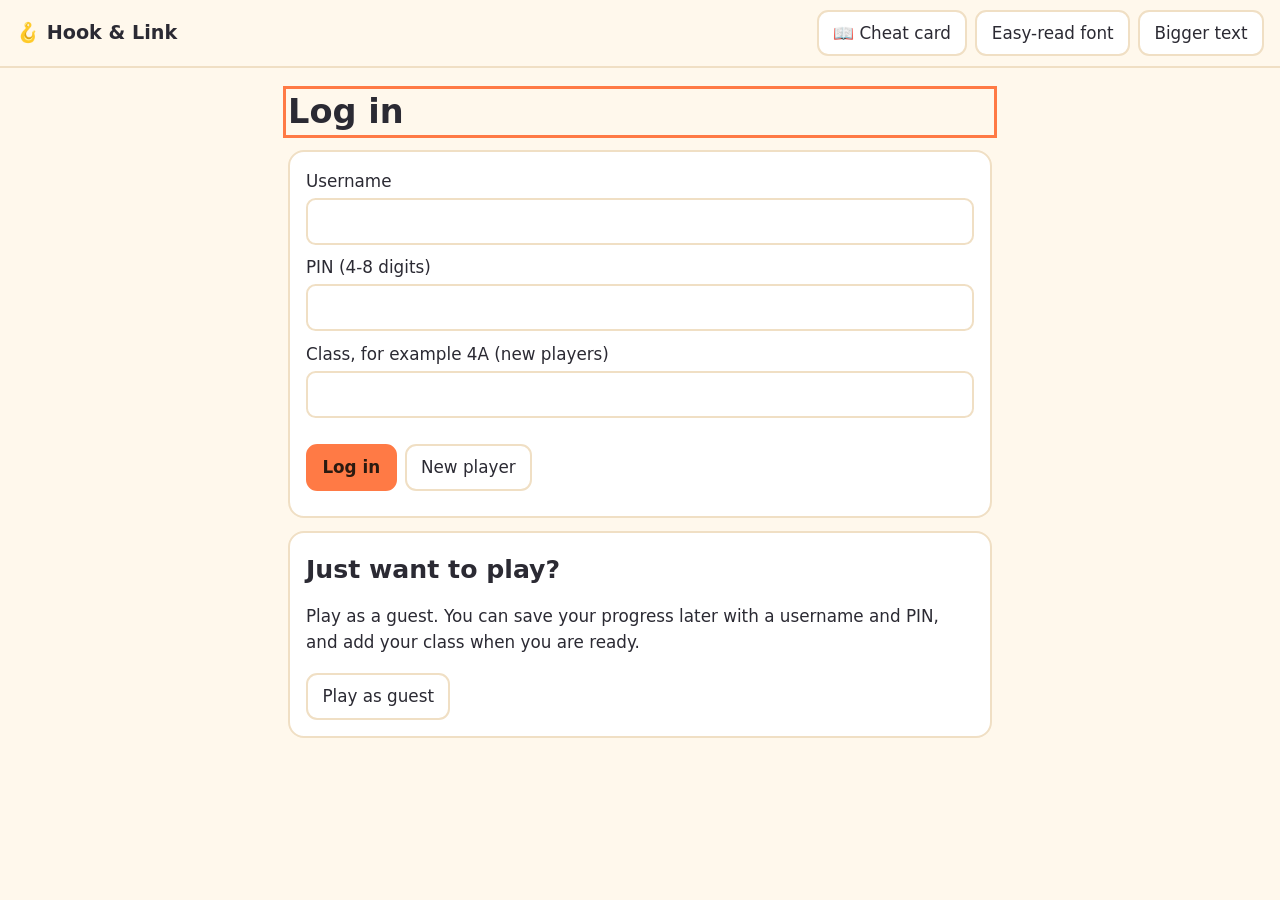
<file: public/index.html>
<!DOCTYPE html><html lang="en"><head><meta charset="utf-8"><title>Hook &amp; Link</title><meta name="viewport" content="width=device-width, initial-scale=1, viewport-fit=cover">
<style>
:root{box-sizing:border-box;padding-top:env(safe-area-inset-top,0px);padding-bottom:env(safe-area-inset-bottom,0px);--bg:#fff8ec;--card:#fff;--ink:#2b2a33;--mut:#6b6a75;--pri:#ff7a45;--g:#e3f7e7;--gb:#2e9e4f;--o:#fff3d1;--ob:#d99a00;--b:#fde2e2;--bb:#d64545;--ln:#f0dfc4}
@media (prefers-color-scheme:dark){:root{--bg:#1e1c24;--card:#2a2833;--ink:#f3f1f7;--mut:#b4b1c0;--g:#1d3a27;--o:#463a14;--b:#4a2323;--ln:#403d4d}}
*,*:before,*:after{box-sizing:inherit}body{margin:0;background:var(--bg);color:var(--ink);font:1.05rem/1.6 system-ui,sans-serif;overflow-x:hidden}
body.easy{font-family:"Atkinson Hyperlegible","Trebuchet MS",Verdana,sans-serif;letter-spacing:.03em;word-spacing:.12em;line-height:1.85}body.big{font-size:1.3rem}
header{display:flex;gap:.5rem;flex-wrap:wrap;align-items:center;padding:.6rem 1rem;border-bottom:2px solid var(--ln)}header b{flex:1;font-size:1.2rem}
main{max-width:46rem;margin:0 auto;padding:1rem}h1,h2{margin:.2em 0 .5em;line-height:1.25}h1:focus,h2:focus{outline:3px solid var(--pri)}
button,input{font:inherit;color:inherit}button{cursor:pointer;border:2px solid var(--ln);background:var(--card);border-radius:.7rem;padding:.5rem .9rem}
button.pri{background:var(--pri);border-color:var(--pri);color:#2b1a10;font-weight:700}button:disabled{opacity:.5;cursor:default}
:focus-visible{outline:3px solid var(--pri);outline-offset:2px}input{padding:.5rem;border:2px solid var(--ln);border-radius:.6rem;background:var(--card);width:100%;margin:.2rem 0 .6rem}
.card{background:var(--card);border:2px solid var(--ln);border-radius:1rem;padding:1rem;margin:.8rem 0}.doors{display:grid;gap:.8rem;grid-template-columns:repeat(auto-fit,minmax(15rem,1fr))}
.door{text-align:left;padding:1rem}.door b{font-size:1.25rem;display:block}.row{display:flex;gap:.5rem;flex-wrap:wrap;margin:.6rem 0}.err{color:var(--bb);font-weight:700}
.story p{margin:.6em 0}.tk{display:inline;border:0;border-bottom:3px dotted var(--pri);background:none;border-radius:.2rem;padding:0 .1rem;font-weight:inherit;line-height:inherit;text-align:left}
.tk[aria-pressed=true]{background:var(--o);border-bottom:3px solid var(--ob)}.tk.hk{background:var(--g);border-bottom:3px solid var(--gb)}.tk.md{background:var(--o);border-bottom:3px solid var(--ob)}.tk.nn{background:var(--b);border-bottom:3px solid var(--bb)}.tk.me{background:#e9e2ff;border-bottom:3px solid #6b4fd8}
.mem{background:var(--o);border:2px solid var(--ob);border-radius:1rem;padding:.7rem 1rem}.fb{border-left:6px solid var(--ln);padding:.3rem .8rem;margin:.6rem 0}.fb.good{border-color:var(--gb);background:var(--g)}.fb.mid{border-color:var(--ob);background:var(--o)}.fb.bad{border-color:var(--bb);background:var(--b)}
.kinds button[aria-pressed=true]{background:var(--o);border-color:var(--ob)}small,.mut{color:var(--mut)}dialog{max-width:34rem;border:3px solid var(--pri);border-radius:1rem;background:var(--card);color:var(--ink)}
.parts{list-style:none;padding:0;margin:.6rem 0;display:grid;gap:.6rem}.parts li{display:flex;gap:.7rem;align-items:flex-start}.num{flex:none;width:2rem;height:2rem;border-radius:50%;background:var(--pri);color:#2b1a10;font-weight:700;display:grid;place-items:center}.shape{width:100%;height:auto;display:block;margin:.4rem 0}select{font:inherit;color:inherit;background:var(--card);border:2px solid var(--ln);border-radius:.6rem;padding:.5rem;width:100%;margin:.3rem 0 .6rem}button.clue[aria-pressed=true]{background:var(--o);border-color:var(--ob)}.cols{display:grid;grid-template-columns:1fr 1fr;gap:1rem;align-items:start}.cols section{min-width:0}@media(max-width:640px){.cols{grid-template-columns:1fr}}
.stg{font-weight:700;margin:.9rem 0 .1rem}.map{display:flex;flex-wrap:wrap;gap:.3rem;align-items:center;margin:.4rem 0}.map span{border:2px solid var(--ln);border-radius:1rem;padding:.15rem .6rem}.map span.on{background:var(--o);border-color:var(--ob);font-weight:700}.seq{margin:.4rem 0;padding-left:1.3rem}.seq li{margin:.3rem 0}button[aria-pressed=true].tog{background:var(--o);border-color:var(--ob);font-weight:700}
</style></head><body>
<header><b>🪝 Hook &amp; Link</b><button id="cb">📖 Cheat card</button><button id="ez" aria-pressed="false">Easy-read font</button><button id="bg" aria-pressed="false">Bigger text</button><button id="lo" hidden>Log out</button></header>
<main id="m"></main>
<dialog id="ch" aria-labelledby="cht"><h2 id="cht">Cheat card</h2>
<p><b>Hook (trigger):</b> what pulls a character from now into a memory. A smell, sound, taste, touch, or a personal object is a strong hook. Example: the smell of roasted chestnuts pulls Mei back to rainy days with Grandpa.</p>
<p><b>Link:</b> a detail that ties the memory back to the story outside it. Four kinds:</p>
<ul><li><b>Same object</b> (a thing): the torn bag in both scenes.</li><li><b>Same action</b>: hiding a mistake, then hiding it again.</li><li><b>Same feeling</b>: scared then, scared now.</li><li><b>Same words</b>: a line from the memory that the character says later.</li></ul>
<p><b>Rankings:</b> 🌟 Ideal = a personal object or sense, noticed just when the character must choose, with a link that carries the lesson. 👍 Good = a real hook, but weaker timing or a less central memory. 🙂 Workable = it can work, but the hook is broad (a place) or the link is only a feeling.</p>
<button class="pri" id="cc">Close</button></dialog>
<script>
const $=id=>document.getElementById(id),M=$('m');let T,U,P={},GK=null;
try{T=localStorage.getItem('hl_tok');U=localStorage.getItem('hl_usr');P=JSON.parse(localStorage.getItem('hl_p')||'{}');GK=JSON.parse(localStorage.getItem('hl_guest')||'null')}catch(e){}
const esc=s=>String(s).replace(/[&<>"]/g,c=>({'&':'&amp;','<':'&lt;','>':'&gt;','"':'&quot;'}[c]));
async function resumeG(){if(!GK)return false;try{const r=await fetch('/api/guest/resume',{method:'POST',headers:{'content-type':'application/json'},body:JSON.stringify({guest:GK.u,key:GK.k})});const d=await r.json();if(!r.ok)return false;T=d.token;try{localStorage.setItem('hl_tok',T)}catch(e){}return true}catch(e){return false}}
async function api(p,b,again){const r=await fetch(p,{method:b?'POST':'GET',headers:{'content-type':'application/json',...(T?{authorization:'Bearer '+T}:{})},body:b?JSON.stringify(b):undefined});const d=await r.json().catch(()=>({}));if(r.status===401&&T){if(GK&&!again&&await resumeG())return api(p,b,1);out(true);throw new Error('Please log in again')}if(!r.ok)throw new Error(d.error||'Something went wrong');return d}
function pf(){document.body.classList.toggle('easy',!!P.e);document.body.classList.toggle('big',!!P.b);$('ez').setAttribute('aria-pressed',!!P.e);$('bg').setAttribute('aria-pressed',!!P.b);try{localStorage.setItem('hl_p',JSON.stringify(P))}catch(e){}}
$('ez').onclick=()=>{P.e=!P.e;pf()};$('bg').onclick=()=>{P.b=!P.b;pf()};$('cb').onclick=()=>$('ch').showModal();$('cc').onclick=()=>$('ch').close();$('lo').onclick=()=>out();pf();
function out(force){if(GK&&!force&&!confirm('You are playing as a guest. If you log out, you cannot come back to this progress. Save it with a username and PIN first. Log out anyway?'))return;T=null;GK=null;try{localStorage.removeItem('hl_tok');localStorage.removeItem('hl_guest')}catch(e){}login()}
function show(h){M.innerHTML=h;const e=M.querySelector('h1,h2');if(e){e.tabIndex=-1;e.focus()}$('lo').hidden=!T}
function login(){show(`<h1>Log in</h1><div class="card"><label for="u">Username</label><input id="u" autocomplete="username"><label for="p">PIN (4-8 digits)</label><input id="p" type="password" inputmode="numeric" autocomplete="current-password"><label for="c">Class, for example 4A (new players)</label><input id="c"><p class="err" id="e" role="alert"></p><div class="row"><button class="pri" id="li">Log in</button><button id="rg">New player</button></div></div><div class="card"><h2>Just want to play?</h2><p>Play as a guest. You can save your progress later with a username and PIN, and add your class when you are ready.</p><button id="gs">Play as guest</button></div>`);
 const go=async k=>{try{const d=await api(k,{username:$('u').value,pin:$('p').value,class:$('c').value});T=d.token;U=d.username;GK=null;try{localStorage.setItem('hl_tok',T);localStorage.setItem('hl_usr',U);localStorage.removeItem('hl_guest')}catch(e){}home()}catch(e){$('e').textContent=e.message}};$('li').onclick=()=>go('/api/login');$('rg').onclick=()=>go('/api/register');
 $('gs').onclick=async()=>{try{const d=await api('/api/guest',{});T=d.token;U=d.guest;GK={u:d.guest,k:d.key};try{localStorage.setItem('hl_tok',T);localStorage.setItem('hl_usr',U);localStorage.setItem('hl_guest',JSON.stringify(GK))}catch(e){}home()}catch(e){$('e').textContent=e.message}}}
const BK=()=>'hl_seen_'+U;async function cel(){try{const b=(await api('/api/hl/badges')).badges,seen=JSON.parse(localStorage.getItem(BK())||'null'),e=b.filter(x=>x.earned).map(x=>x.id);localStorage.setItem(BK(),JSON.stringify(e));return{b,nw:seen?b.filter(x=>x.earned&&!seen.includes(x.id)):[]}}catch(e){return{b:[],nw:[]}}}
const ban=l=>l.map(x=>`<div class="fb good" role="status"><b>🎉 New badge: ${x.icon} ${esc(x.name)}</b><br><small>${esc(x.desc)}</small></div>`).join('');
async function cel2(){const r=await cel();if(r.nw.length){const h=M.querySelector('h1');if(h)h.insertAdjacentHTML('afterend',ban(r.nw))}}
const ST=n=>'⭐'.repeat(n)+'☆'.repeat(3-n);
async function home0(mode){
 const d=await api('/api/hl/stories'),sv=(m,n)=>(d.stars.find(x=>x.mode===m&&x.story===n)||{stars:0}).stars,ST3=m=>d.stories.reduce((a,x)=>a+sv(m,x.id),0),max=d.stories.length*3;
 if(!mode){const got=ST3('hook')+ST3('link'),tot=max*2,pct=Math.round(100*got/tot);
  const pairs=d.stories.flatMap(x=>['hook','link'].map(m=>({m,x,v:sv(m,x.id)}))),nx=pairs.find(p=>p.v===0)||pairs.find(p=>p.v<3);
  const num=nx?d.stories.indexOf(nx.x)+1:0,cb=await cel(),shelf=cb.b.length?`<div class="card"><h2>🏅 Badges: ${cb.b.filter(x=>x.earned).length} of ${cb.b.length}</h2><ul style="list-style:none;padding:0;margin:0;display:grid;gap:.5rem;grid-template-columns:repeat(auto-fit,minmax(14rem,1fr))">${cb.b.map(x=>`<li class="fb ${x.earned?'good':''}" style="margin:0"><b>${x.earned?x.icon:'🔒'} ${esc(x.name)}</b><br><small>${x.earned?'Earned':'Locked'}: ${esc(x.desc)}${!x.earned&&x.prog?' ('+x.prog+')':''}</small></li>`).join('')}</ul></div>`:'';
  show(`<h1>Hello, ${esc(U||'')}!</h1>${ban(cb.nw)}<div class="card"><b>⭐ ${got} of ${tot} stars</b><div role="progressbar" aria-label="Stars collected" aria-valuemin="0" aria-valuemax="${tot}" aria-valuenow="${got}" style="background:var(--ln);border-radius:1rem;height:1rem;margin:.5rem 0;overflow:hidden"><div style="width:${pct}%;height:100%;background:var(--pri)"></div></div><span class="mut">Spot the Hook ${ST3('hook')}/${max} · Make the Link ${ST3('link')}/${max}</span>${nx?`<div class="row"><button class="pri" id="nx">▶ Play next: ${nx.m==='hook'?'Spot the Hook':'Make the Link'}, Story ${num} (${esc(nx.x.title)})</button></div>`:'<p><b>🏆 You have 3 stars on every story. Amazing!</b></p>'}</div><div class="doors"><button class="card door" id="dh"><b>🔍 Spot the Hook</b>Read a story and the memory clues. Pick the ONE hook that opens the best flashback.</button><button class="card door" id="dl"><b>🔗 Make the Link</b>See a memory. Tap the detail that ties it back to the story, then name the link.</button><button class="card door" id="df"><b>🔀 Into the Flashback and Back</b>Practise the words and tenses that take a reader into a flashback and back out again.</button><button class="card door" id="dp"><b>🗺️ Plan a Story</b>Learn the story mountain or the 8-point arc. Then practise putting events in the right place.</button><button class="card door" id="dm"><b>🎲 Mixed Round</b>Six quick cards from different stories: pick the ideal hook, then name the link. <span aria-label="${sv('mix','round')} of 3 stars">${ST(sv('mix','round'))}</span></button></div>${shelf}`);
  $('dh').onclick=()=>home('hook');$('dl').onclick=()=>home('link');$('dm').onclick=mix;$('dp').onclick=()=>plan();$('df').onclick=()=>flowGame();if(nx)$('nx').onclick=()=>nx.m==='hook'?hook(nx.x.id):link(nx.x.id);return}
 show(`<h1>${mode==='hook'?'Spot the Hook':'Make the Link'}</h1><p class="mut">Pick a story. Nothing is locked. Stars keep your best try.</p><div class="cols">${[TY[1],TY[0]].map(([t,nm,ex])=>{const xs=d.stories.filter(x=>(x.type||'embedded')===t);return xs.length?`<section><h2>${nm}</h2><p class="mut">${ex}</p>${xs.map((x,i)=>`<button class="card door" data-id="${x.id}" style="width:100%"><b>Story ${i+1} of ${xs.length}: ${esc(x.title)}</b><span aria-label="${sv(mode,x.id)} of 3 stars">${ST(sv(mode,x.id))}</span></button>`).join('')}</section>`:''}).join('')}</div><button id="bk">← Back</button>`);
 M.querySelectorAll('[data-id]').forEach(b=>b.onclick=()=>mode==='hook'?hook(b.dataset.id):link(b.dataset.id));$('bk').onclick=()=>home()}
function render(t,o={}){return t.split('\n\n').map(p=>'<p>'+esc(p).replace(/\[(t\d+)\|([^\]]+)\]/g,(_,id,x)=>{const c=o.c&&o.c[id]||'';const pr=o.on&&o.on.includes(id);const n=o.n&&o.n[id]||'';return `<button class="tk ${c}" data-t="${id}" aria-pressed="${!!pr}"${o.off?' disabled':''}>${n?`<sup>${n}</sup>`:''}${x}</button>`})+'</p>').join('')}
const READ=t=>`<button id="ra">🔊 Read aloud</button>`;function ra(t){$('ra').onclick=()=>{speechSynthesis.cancel();speechSynthesis.speak(new SpeechSynthesisUtterance(t.replace(/\[t\d+\|([^\]]+)\]/g,'$1')))}}
const KL={object:'🧰 The same OBJECT (a thing)',action:'🏃 The same ACTION (something done)',feeling:'💭 The same FEELING',words:'💬 The same WORDS (said or thought)'};
const KD={object:'Same object',action:'Same action',feeling:'Same feeling',words:'Same words'};
async function mix(){
 let R;try{R=await api('/api/hl/mix')}catch(e){show(`<h1>Mixed Round</h1><p class="err" role="alert">${esc(e.message)}</p><button id="bk">← Back</button>`);$('bk').onclick=()=>home();return}
 let i=0;const N=R.cards.length,hd=c=>`<h1>Mixed Round: card ${i+1} of ${N}</h1><p class="mut">From the story “${esc(c.title)}”</p>`;
 const card=()=>{const c=R.cards[i];
  if(c.type==='rank')show(`${hd(c)}<p><b>Which hook is the IDEAL one?</b> Each hook opens a memory. Pick the one that makes the best flashback.</p><div style="display:grid;gap:.6rem">${c.opts.map(o=>`<button class="card door" data-o="${o.o}" style="margin:0"><b>Hook: ${esc(o.hook)}</b><br><span class="mut">Memory: ${esc(o.memory)}</span></button>`).join('')}</div>`);
  else show(`${hd(c)}<div class="mem"><b>Memory:</b> ${esc(c.memory)}</div><p>The hook was <b>“${esc(c.hook)}”</b>. Later in the story: <b>“${esc(c.link)}”</b></p><p><b>What is the same in the memory and in this later part?</b></p><div class="row">${Object.entries(KL).map(([k,v])=>`<button data-k="${k}">${v}</button>`).join('')}</div>`);
  M.querySelectorAll('[data-o],[data-k]').forEach(b=>b.onclick=()=>chk(b.dataset.o||b.dataset.k,c))};
 const chk=async(ch,c)=>{M.querySelectorAll('button').forEach(b=>b.disabled=true);
  try{const r=await api('/api/hl/mix-check',{round:R.round,story:c.story,type:c.type,choice:ch,area:c.area});
   const ex=r.ranks?`<ul>${r.ranks.map(x=>`<li>${RK[x.rank][0]} <b>${RK[x.rank][1]}:</b> “${esc(x.hook)}”${x.o===ch?' (your pick)':''}. ${esc(x.why)}</li>`).join('')}</ul>`:`<p>This is a <b>${KD[r.kind]}</b> link.</p>`,last=i===N-1;
   show(`${hd(c)}<div class="fb ${r.ok?'good':'bad'}" role="status"><b>${r.ok?'✅ Correct!':'❌ Not quite.'}</b> ${esc(r.why)}</div>${ex}<div class="row"><button class="pri" id="nx">${last?'Finish':'Next card'}</button></div>`);
   $('nx').onclick=async()=>{if(!last){i++;card();return}try{const f=await api('/api/hl/mix-finish',{round:R.round});show(`<h1>${ST(f.stars)} Mixed Round finished</h1><p>You got <b>${f.got} of ${f.n}</b> right.</p><ul><li>Ideal-hook cards: ${f.rank.ok} of ${f.rank.n}</li><li>Link-kind cards: ${f.kind.ok} of ${f.kind.n}</li></ul><div class="row"><button class="pri" id="ag">Play another round</button><button id="bk">← Home</button></div>`);$('ag').onclick=mix;$('bk').onclick=()=>home();try{await cel2()}catch(e){}}catch(e){show(`<h1>Mixed Round</h1><p class="err" role="alert">${esc(e.message)}</p><button id="bk">← Home</button>`);$('bk').onclick=()=>home()}}
  }catch(e){card();const h=M.querySelector('h1');if(h)h.insertAdjacentHTML('afterend',`<p class="err" role="alert">${esc(e.message)}</p>`)}};
 card()}
const RK={1:['🌟','Ideal'],2:['👍','Good'],3:['🙂','Workable']};
async function hook(id){
 const st=await api('/api/hl/story/'+id);if(st.type==='classic')return hookC(st);let pick=null;
 const draw=(cl)=>{show(`<h1>${esc(st.title)}</h1><p><b>Pick ONE hook.</b> A hook is a detail that pulls the character back into a memory. Each clue says which memory a hook opens. Choose the hook whose memory helps the story most. Tap it in the story or on a clue card.</p><div class="card story" id="sy">${render(st.text,{on:pick?[pick]:[]})}</div><h2>🕰️ Memory clues</h2><div style="display:grid;gap:.6rem">${st.clues.map(c=>`<button class="card door clue" data-t="${c.t}" aria-pressed="${pick===c.t}" style="margin:0"><b>Hook: ${esc(c.hook)}</b><br><span class="mut">Opens this memory: ${esc(c.clue)}</span></button>`).join('')}</div><div class="row"><button class="pri" id="ck" ${pick?'':'disabled'}>Check my pick</button>${READ()}<button id="bk">← Stories</button></div><p class="err" id="er" role="alert"></p>`);
  const sel=(t,c)=>{pick=pick===t?null:t;draw();const nb=M.querySelector((c?'.clue':'.tk')+`[data-t="${t}"]`);if(nb)nb.focus()};
  M.querySelectorAll('.tk').forEach(b=>b.onclick=()=>sel(b.dataset.t,0));M.querySelectorAll('.clue').forEach(b=>b.onclick=()=>sel(b.dataset.t,1));
  $('bk').onclick=()=>home('hook');ra(st.text);$('ck').onclick=async()=>{try{done(await api('/api/hl/check-hook',{story:id,taps:[pick]}))}catch(e){$('er').textContent=e.message}}};
 const done=r=>{const x=r.res,c={},n={};c[x.t]=x.r==='hook'?'hk':'nn';r.areas.forEach(a=>{if(!c[a.t])c[a.t]='md';n[a.t]=RK[a.rank][0]});
  const head=x.r==='hook'?`<div class="fb ${x.rank===1?'good':'mid'}"><b>${RK[x.rank][0]} ${RK[x.rank][1]} hook.</b> ${esc(x.why)} ${esc(x.wr)}</div>`:`<div class="fb bad"><b>❌ Not a hook.</b> ${esc(x.why)}</div>`;
  const seq=r.areas.map(a=>`<div class="card" style="margin:.6rem 0"><b>${RK[a.rank][0]} ${RK[a.rank][1]} hook${a.t===x.t?' (your pick)':''}</b><ol class="seq"><li>🪝 <b>Hook:</b> “${esc(a.hook)}”</li><li>🕰️ <b>Flashback:</b> ${esc(a.memory)}</li>${a.back?`<li>↩️ <b>Back to now:</b> ${esc(a.back)}</li>`:''}</ol><p>${esc(a.why)} ${esc(a.wr)}</p></div>`).join('');
  show(`<h1>${ST(r.stars)} ${esc(st.title)}</h1><div class="card story">${render(st.text,{c,n,off:1})}</div>${head}<h2 tabindex="-1">Three ways this story could go</h2><p class="mut">Each one: hook, flashback, then back to now. See how the flashback changes the character.</p>${seq}${fitCard(r.fit)}<div class="row"><button class="pri" id="ag">Try again</button><button id="bk">← Stories</button></div>`);$('ag').onclick=()=>{pick=null;draw()};$('bk').onclick=()=>home('hook');cel2()};
 draw()}
async function link(id){
 const st=await api('/api/hl/story/'+id+'/link');if(st.type==='classic')return linkC(st);const lab=t=>{const m=st.text.match(new RegExp('\\['+t+'\\|([^\\]]+)\\]'));return m?m[1]:''};let i=0,tap=null,kind=null;const K={object:'Same object',action:'Same action',feeling:'Same feeling',words:'Same words'};
 const draw=()=>{const a=st.areas[i];show(`<h1>${esc(st.title)}: link ${i+1} of 3</h1><div class="mem"><b>Memory waiting:</b> ${esc(a.memory)}</div><p>The hook (🪝) opened this memory. <b>Step 1.</b> Tap the part of the story that is the <b>same as something in the memory</b>.</p><div class="card story">${render(st.text,{on:tap?[tap]:[],c:{[a.hook]:'me'},n:{[a.hook]:'🪝'}})}</div><p><b>Step 2.</b> ${tap?`You tapped: <b>“${esc(lab(tap))}”</b>. `:'First tap a part of the story. '}What is the <b>same</b> in the memory and in that part?</p><div class="kinds row" role="group" aria-label="What is the same?">${Object.entries(KL).map(([k,v])=>`<button data-k="${k}" aria-pressed="${kind===k}" ${tap?'':'disabled'}>${v}</button>`).join('')}</div><div class="row"><button class="pri" id="ck" ${tap&&kind?'':'disabled'}>Check</button>${READ()}<button id="bk">← Stories</button></div><p class="err" id="er" role="alert"></p>`);
  M.querySelectorAll('.tk').forEach(b=>b.onclick=()=>{if(b.dataset.t===a.hook)return;tap=b.dataset.t;draw();M.querySelector(`[data-t="${tap}"]`).focus()});M.querySelectorAll('[data-k]').forEach(b=>b.onclick=()=>{kind=b.dataset.k;draw();M.querySelector(`[data-k="${kind}"]`).focus()});
  $('bk').onclick=()=>home('link');ra(st.text);$('ck').onclick=async()=>{try{res(await api('/api/hl/check-link',{story:id,area:a.area,tap,kind}))}catch(e){$('er').textContent=e.message}}};
 const res=r=>{const a=st.areas[i],last=i===2;const m={ok:['good','✅ Correct pair and kind.'],kind:['mid','⚠️ Right detail, different kind.'],no:['bad','❌ Not a link.']}[r.r];
  show(`<h1>${esc(st.title)}: link ${i+1} of 3</h1><div class="mem"><b>Memory:</b> ${esc(a.memory)}</div><div class="card story">${render(st.text,{c:{[a.hook]:'me',[r.ans]:'hk',...(tap!==r.ans?{[tap]:'nn'}:{})},n:{[a.hook]:'🪝',[r.ans]:'🔗'},off:1})}</div><div class="fb ${m[0]}"><b>${m[1]}</b> ${esc(r.why)}</div>${r.back&&r.r!=='no'?`<div class="fb mid">↩️ <b>Back to now:</b> ${esc(r.back)}</div>`:''}<p>${RK[r.rank][0]} <b>${RK[r.rank][1]} area.</b> ${esc(r.wr)}</p><div class="row">${r.r==='ok'?'':'<button id="rt">Try again</button>'}<button class="pri" id="nx">${last?'Finish':'Next link'}</button></div>`);
  $('rt')&&($('rt').onclick=()=>{tap=null;kind=null;draw()});$('nx').onclick=async()=>{tap=null;kind=null;if(!last){i++;draw();return}try{fin(await api('/api/hl/link-finish',{story:id}))}catch(e){i=0;draw();$('er').textContent=e.message}}};
 const fin=r=>{show(`<h1>${ST(r.stars)} ${esc(st.title)} finished</h1><p>The three hook-and-link areas, ranked:</p>${r.areas.map(a=>`<div class="fb ${a.rank===1?'good':'mid'}"><b>${RK[a.rank][0]} ${RK[a.rank][1]}:</b> the hook "${esc(a.hook)}". ${esc(a.wr)}</div>`).join('')}${fitCard(r.fit)}<div class="row"><button class="pri" id="ag">Try again</button><button id="bk">← Stories</button></div>`);$('ag').onclick=()=>{i=0;draw()};$('bk').onclick=()=>home('link');cel2()};
 draw()}
const TY=[['embedded','Embedded Linked Flashback','The memory sits inside the present story. A hook takes the character into it, and a link ties it back.'],['classic','Classic Linked Flashback','A hook in the present leads into a flashback told as its own story. A link afterwards brings the character back to the present.']];
const sp=t=>t.split('\n===\n'),plain=t=>t.replace(/\[t\d+\|([^\]]+)\]/g,'$1'),sec=(h,b)=>`<div class="card story"><h2>${h}</h2>${b}</div>`;
const mainH=(st,P,o)=>st.stages?P.split('\n\n').map((p,i)=>`<p class="stg">▶ ${esc(st.stages[i]||'')}</p>${render(p,o)}`).join(''):render(P,o);
const smap=(st,hi)=>st.stages?`<div class="map" role="img" aria-label="Story map: hook, ${st.stages.join(', ')}, link"><span class="${hi&&hi.includes('hook')?'on':''}">🪝 Hook (now)</span>→${st.stages.map(x=>`<span class="${hi&&hi.includes(x)?'on':''}">${esc(x)}</span>`).join('→')}→<span class="${hi&&hi.includes('link')?'on':''}">↩️ Link (now)</span></div>`:'';
const guide=st=>st.stages?`<div class="card"><b>Story map</b>${smap(st)}<p>A <b>hook</b> points to something in the <b>${st.stages[0]}</b> or <b>${st.stages[1]}</b> of the flashback. A <b>link</b> repeats something from the <b>${st.stages[2]}</b> or <b>${st.stages[3]}</b>.</p></div>`:'';
function bindC(sel,get,set,draw){M.querySelectorAll(sel+' .tk').forEach(b=>b.onclick=()=>{const t=b.dataset.t;set(get()===t?null:t);draw();const nb=M.querySelector(sel+` [data-t="${t}"]`);if(nb)nb.focus()})}
function hookC(st){const P=sp(st.text);let pick=null,det=null;
 const draw=()=>{show(`<h1>${esc(st.title)}</h1><p class="mut">Classic Linked Flashback: the flashback is the main story. A hook in the present leads into it.</p>${guide(st)}<p><b>Step 1.</b> Pick ONE hook in the present. Choose the detail that pulls the character back to the past most strongly.</p><div id="pb">${sec('🪝 Now',render(P[0],{on:pick?[pick]:[]}))}</div><p><b>Step 2.</b> ${pick?'Tap the detail in the flashback that your hook points to.':'First pick a hook.'}</p><div id="pm">${sec('🕰️ The flashback',mainH(st,P[1],{on:det?[det]:[]}))}</div><div class="row"><button class="pri" id="ck" ${pick&&det?'':'disabled'}>Check</button>${READ()}<button id="bk">← Stories</button></div><p class="err" id="er" role="alert"></p>`);
  bindC('#pb',()=>pick,v=>pick=v,draw);bindC('#pm',()=>det,v=>det=v,draw);$('bk').onclick=()=>home('hook');ra(plain(P[0]+' '+P[1]));
  $('ck').onclick=async()=>{try{done(await api('/api/hl/check-hook',{story:st.id,taps:[pick],detail:det}))}catch(e){$('er').textContent=e.message}}};
 const done=r=>{const x=r.res,c0={},c1={};r.areas.forEach(a=>{c0[a.ht]='md'});c0[x.t]=x.r==='hook'?'hk':'nn';if(r.detail.t)c1[r.detail.t]='hk';if(det!==r.detail.t)c1[det]='nn';
  const head=x.r==='hook'?`<div class="fb ${x.rank===1?'good':'mid'}"><b>${RK[x.rank][0]} ${RK[x.rank][1]} hook.</b> ${esc(x.why)} ${esc(x.wr)}</div>`:`<div class="fb bad"><b>❌ Not a hook.</b> ${esc(x.why)}</div>`;
  const dl=x.r==='hook'?(r.detail.ok?`<div class="fb good">✅ <b>Right detail.</b> Your hook points to “${esc(r.detail.text)}”.</div>`:`<div class="fb bad">❌ <b>Not that detail.</b> Your hook points to “${esc(r.detail.text)}”. ${esc(r.detail.why)}</div>`):'';
  show(`<h1>${ST(r.stars)} ${esc(st.title)}</h1>${sec('🪝 Now',render(P[0],{c:c0,off:1}))}${sec('🕰️ The flashback',mainH(st,P[1],{c:c1,off:1}))}${head}${dl}${smap(st,['hook',r.detail.stage])}<h2 tabindex="-1">The three hooks, ranked</h2>${r.areas.map(a=>`<div class="card" style="margin:.6rem 0"><b>${RK[a.rank][0]} ${RK[a.rank][1]} hook</b><ol class="seq"><li>🪝 <b>Hook (now):</b> “${esc(a.hook)}”</li><li>🕰️ <b>Points to${a.stage?' the '+esc(a.stage):' this detail'}:</b> “${esc(a.detail)}”</li></ol><p>${esc(a.why)} ${esc(a.wr)}</p></div>`).join('')}${writeCard('hook')}<div class="row"><button class="pri" id="ag">Try again</button><button id="bk">← Stories</button></div>`);bindWrite(st,'hook');
  $('ag').onclick=()=>{pick=null;det=null;draw()};$('bk').onclick=()=>home('hook');cel2()};
 draw()}
function linkC(st){const P=sp(st.text);let pick=null,det=null,kind=null;const lab=t=>{const m=st.text.match(new RegExp('\\['+t+'\\|([^\\]]+)\\]'));return m?m[1]:''};
 const draw=()=>{const ok=pick&&det;show(`<h1>${esc(st.title)}</h1><p class="mut">Classic Linked Flashback: a link in the present repeats something from the flashback.</p>${guide(st)}<div class="card story"><h2>Now (before)</h2><p>${esc(plain(P[0]))}</p></div><div id="pm">${sec('🕰️ The flashback',mainH(st,P[1],{on:det?[det]:[]}))}</div><div id="pa">${sec('↩️ Back to now',render(P[2],{on:pick?[pick]:[]}))}</div><div class="card"><p><b>Step 1.</b> Pick ONE link in “Back to now”. Choose the one that repeats something from the flashback and shows how the character has changed.</p><p><b>Step 2.</b> Tap the part of the flashback that is the <b>same</b> as your link.</p><p><b>Your link:</b> ${pick?`“${esc(lab(pick))}”`:'not picked yet'}<br><b>Flashback part:</b> ${det?`“${esc(lab(det))}”`:'not tapped yet'}</p><p><b>Step 3.</b> What is the same in your link and in the flashback?</p><div class="kinds row" role="group" aria-label="What is the same?">${Object.entries(KL).map(([k,v])=>`<button data-k="${k}" aria-pressed="${kind===k}" ${ok?'':'disabled'}>${v}</button>`).join('')}</div></div><div class="row"><button class="pri" id="ck" ${ok&&kind?'':'disabled'}>Check</button>${READ()}<button id="bk">← Stories</button></div><p class="err" id="er" role="alert"></p>`);
  bindC('#pm',()=>det,v=>det=v,draw);bindC('#pa',()=>pick,v=>pick=v,draw);M.querySelectorAll('[data-k]').forEach(b=>b.onclick=()=>{kind=b.dataset.k;draw();M.querySelector(`[data-k="${kind}"]`).focus()});
  $('bk').onclick=()=>home('link');ra(plain(P[1]+' '+P[2]));$('ck').onclick=async()=>{try{done(await api('/api/hl/check-link',{story:st.id,tap:pick,detail:det,kind}))}catch(e){$('er').textContent=e.message}}};
 const done=r=>{const c1={},c2={},m={ok:['good','✅ Right link, right detail and right kind.'],kind:['mid','⚠️ Right link and detail, but a different kind.'],no:['bad','❌ Not quite.']}[r.r];
  r.areas.forEach(a=>{c2[a.lt]='md'});c2[pick]=r.rank?'hk':'nn';if(r.ans)c1[r.ans.detail]='hk';if(!r.ans||det!==r.ans.detail)c1[det]='nn';
  show(`<h1>${ST(r.stars)} ${esc(st.title)}</h1>${sec('🕰️ The flashback',mainH(st,P[1],{c:c1,off:1}))}${sec('↩️ Back to now',render(P[2],{c:c2,off:1}))}<div class="fb ${m[0]}"><b>${m[1]}</b> ${esc(r.why)}</div>${smap(st,r.ans?['link',r.ans.stage]:[])}${r.rank?`<p>${RK[r.rank][0]} <b>${RK[r.rank][1]} link.</b> ${esc(r.wr)}</p>`:''}<h2 tabindex="-1">The three links, ranked</h2>${r.areas.map(a=>`<div class="card" style="margin:.6rem 0"><b>${RK[a.rank][0]} ${RK[a.rank][1]} link</b><ol class="seq"><li>↩️ <b>Link (now):</b> “${esc(a.link)}”</li><li>🕰️ <b>Repeats${a.stage?' the '+esc(a.stage):' the flashback'}:</b> “${esc(a.detail)}” (${KD[a.kind].toLowerCase()})</li></ol><p>${esc(a.wr)}</p></div>`).join('')}${writeCard('link')}<div class="row"><button class="pri" id="ag">Try again</button><button id="bk">← Stories</button></div>`);bindWrite(st,'link');
  $('ag').onclick=()=>{pick=null;det=null;kind=null;draw()};$('bk').onclick=()=>home('link');cel2()};
 draw()}
const STARTS={hook:['Her eyes fell on …','Suddenly, she noticed …','… reminded her of something.'],link:['This time, …','Now she …','She remembered … and …']};
const writeCard=part=>`<div class="card"><h2>✍️ Now you try</h2><p>${part==='hook'?'Write your own hook sentence. Point toward the memory by using a detail from the Trigger or Problem.':'Write your own link sentence. Repeat a detail from the Resolution or Lesson and show how the character has changed.'}</p><div class="row">${STARTS[part].map((x,i)=>`<button data-st="${i}">${esc(x)}</button>`).join('')}</div><label for="wt">Your sentence</label><textarea id="wt" rows="3" maxlength="240" style="width:100%"></textarea><div class="row"><button id="wc">Check my sentence</button></div><div id="wo" aria-live="polite"></div></div>`;
function bindWrite(st,part){M.querySelectorAll('[data-st]').forEach(b=>b.onclick=()=>{const t=$('wt');t.value=(t.value?t.value+' ':'')+STARTS[part][b.dataset.st];t.focus()});
 $('wc').onclick=async()=>{try{const r=await api('/api/hl/write-check',{story:st.id,part,text:$('wt').value});$('wo').innerHTML=`<p><b>${r.good} of ${r.n} checks.</b> This is feedback only.</p><ul>${r.checks.map(c=>`<li>${c.ok?'✅':'⬜'} ${esc(c.label)}</li>`).join('')}</ul>${r.model?`<p class="mut">A sentence from the story: “${esc(r.model)}”</p>`:''}`}catch(e){$('wo').innerHTML=`<p class="err" role="alert">${esc(e.message)}</p>`}}}
async function flowGame(){let d;try{d=await api('/api/hl/flow')}catch(e){show(`<h1>Into the Flashback and Back</h1><p class="err" role="alert">${esc(e.message)}</p><button id="bk">← Back</button>`);$('bk').onclick=()=>home();return}
 const A={},TT={entry:'Going into the flashback',tense:'Tense',exit:'Coming back to the main story'};
 show(`<h1>🔀 Into the Flashback and Back</h1><div class="card"><h2>Quick notes</h2><ul><li><b>Going in:</b> use time words such as <i>Last year,</i> or <i>Long ago,</i>.</li><li><b>Tense:</b> start the flashback with <i>had</i> + a verb, like <i>had bought</i>. Then you can use the simple past.</li><li><b>Coming back:</b> use words such as <i>Back in the story,</i> or <i>Now,</i> and return to the main story's tense.</li></ul></div>${d.items.map((x,i)=>`<fieldset class="card"><legend><b>${i+1}. ${TT[x.type]}</b></legend><p>${esc(x.q)}</p>${x.opts.map((o,j)=>`<label style="display:block;margin:.5rem 0"><input type="radio" name="q${i}" value="${j}"> ${esc(o)}</label>`).join('')}</fieldset>`).join('')}<div class="row"><button class="pri" id="ck" disabled>Check</button>${READ()}<button id="bk">← Home</button></div><p class="err" id="er" role="alert"></p>`);
 M.querySelectorAll('input[type=radio]').forEach(r=>r.onchange=()=>{d.items.forEach((x,i)=>{const c=M.querySelector(`input[name=q${i}]:checked`);if(c)A[x.id]=x.opts[+c.value]});$('ck').disabled=Object.keys(A).length<d.items.length});
 $('bk').onclick=()=>home();ra(d.items.map(x=>x.q).join(' '));
 $('ck').onclick=async()=>{try{const r=await api('/api/hl/flow-check',{answers:A});show(`<h1>${r.got===r.n?'🌟':'👍'} ${r.got} of ${r.n} right</h1>${r.res.map(x=>{const it=d.items.find(i=>i.id===x.id);return `<div class="fb ${x.ok?'good':'bad'}"><b>${x.ok?'✅':'❌'} ${esc(it.q)}</b><br>${x.ok?'Right: ':'You chose “'+esc(A[x.id])+'”. Best answer: '}<b>${esc(x.correct)}</b><br>${esc(x.why)}</div>`}).join('')}<div class="row"><button class="pri" id="ag">New round</button><button id="bk">← Home</button></div>`);$('ag').onclick=flowGame;$('bk').onclick=()=>home();cel2()}catch(e){$('er').textContent=e.message}}}
async function home(mode){await home0(mode);if(mode)return;let me;try{me=await api('/api/me')}catch(e){return}
 if(!me.guest&&me.class)return;const h=M.querySelector('h1');if(!h)return;
 h.insertAdjacentHTML('afterend',me.guest?`<div class="card" id="gb"><b>You are playing as a guest.</b><p>Save your progress with a username and PIN so you can come back on any device. You can add your class too.</p><button class="pri" id="sg">Save my progress</button></div>`:`<div class="card" id="gb"><b>Add your class</b><p>Tell us your class, for example 4A, so your teacher can see your progress.</p><button class="pri" id="sg">Add my class</button></div>`);
 $('sg').onclick=()=>account(me)}
function account(me){const g=me.guest;show(`<h1>${g?'Save my progress':'My class'}</h1><div class="card">${g?`<p>Make a username and a PIN. Your stars and badges come with you.</p><label for="u">Username (3-20 letters or numbers)</label><input id="u" autocomplete="username"><label for="p">PIN (4-8 digits)</label><input id="p" type="password" inputmode="numeric" autocomplete="new-password">`:''}<label for="c">Class, for example 4A${g?' (you can leave this empty and add it later)':''}</label><input id="c" value="${esc(me.class||'')}"><p class="err" id="e" role="alert"></p><div class="row"><button class="pri" id="sv">Save</button><button id="bk">← Back</button></div></div>`);
 $('bk').onclick=()=>home();
 $('sv').onclick=async()=>{try{if(g){const d=await api('/api/me/claim',{username:$('u').value,pin:$('p').value,class:$('c').value}),old=U;U=d.username;GK=null;try{const seen=localStorage.getItem('hl_seen_'+old);if(seen)localStorage.setItem('hl_seen_'+U,seen);localStorage.setItem('hl_usr',U);localStorage.removeItem('hl_guest')}catch(e){}}else{await api('/api/me/class',{class:$('c').value})}home()}catch(e){$('e').textContent=e.message}}}
const fitCard=f=>f&&f.items&&f.items.length?`<div class="fb mid"><b>${f.icon} Roughly where this fits on the ${esc(f.name)}:</b><ul style="margin:.3rem 0">${f.items.map(x=>`<li>${esc(x.what)}: part ${x.n}, ${esc(x.where)}</li>`).join('')}</ul></div>`:'';
function svgShape(S){const p=S.pts,n=p.length,pl=p.map(a=>a.join(',')).join(' ');
 return `<svg class="shape" viewBox="0 0 600 250" role="img" aria-label="${esc(S.name)}: a line with ${n} numbered points, from 1 to ${n}"><polygon points="${pl} ${p[n-1][0]},235 ${p[0][0]},235" style="fill:var(--o)" opacity=".7"/><polyline points="${pl}" fill="none" style="stroke:var(--pri)" stroke-width="5" stroke-linejoin="round" stroke-linecap="round"/>${p.map(([x,y],i)=>`<circle cx="${x}" cy="${y}" r="16" style="fill:var(--pri);stroke:var(--card)" stroke-width="3"/><text x="${x}" y="${y+6}" text-anchor="middle" font-weight="700" font-size="17" fill="#2b1a10">${i+1}</text>${S.hooks.includes(i)?`<text x="${x}" y="${y-24}" text-anchor="middle" font-size="22">🪝</text>`:S.links.includes(i)?`<text x="${x}" y="${y-24}" text-anchor="middle" font-size="22">🔗</text>`:''}`).join('')}</svg>`}
async function plan(){
 let d;try{d=await api('/api/hl/plan')}catch(e){show(`<h1>Plan a Story</h1><p class="err" role="alert">${esc(e.message)}</p><button id="bk">← Back</button>`);$('bk').onclick=()=>home();return}
 let cur=d.shape;const first=d.src==='class'||d.src==='school';
 const draw=()=>{const S=d.shapes[cur],txt=S.name+'. '+S.intro+' '+S.parts.map((x,i)=>`${i+1}. ${x.n}. ${x.t}`).join(' ')+' '+S.fit;
  show(`<h1>🗺️ Plan a Story</h1><p class="mut">Plan first, then write. Pick a shape. You can change it any time.${first?' Your teacher chose the first one for you.':''}</p><div class="row" role="group" aria-label="Choose a story shape">${Object.entries(d.shapes).map(([k,v])=>`<button class="tog" data-s="${k}" aria-pressed="${k===cur}">${v.icon} ${esc(v.name)}</button>`).join('')}</div><div class="card"><h2>${S.icon} ${esc(S.name)}</h2><p>${esc(S.intro)}</p>${svgShape(S)}<p class="mut"><small>🪝 hooks usually go here · 🔗 links usually go here</small></p><ol class="parts">${S.parts.map((x,i)=>`<li><span class="num" aria-hidden="true">${i+1}</span><span><b>${esc(x.n)}.</b> ${esc(x.t)}</span></li>`).join('')}</ol><div class="fb mid">🪝 ${esc(S.fit)}</div></div><div class="card"><h2>How to plan, then write</h2><ol><li>Write one short sentence for each part.</li><li>Check the order. Does each part lead to the next?</li><li>Choose where your hooks and links will go.</li><li>Write your story, one part at a time.</li></ol></div><div class="row"><button class="pri" id="pr">✏️ Practise: put the events in the right place</button>${READ()}<button id="bk">← Home</button></div>`);
  M.querySelectorAll('[data-s]').forEach(b=>b.onclick=()=>{cur=b.dataset.s;api('/api/hl/plan-shape',{shape:cur}).catch(()=>{});draw();M.querySelector(`[data-s="${cur}"]`).focus()});
  $('pr').onclick=()=>pick();$('bk').onclick=()=>home();ra(txt)};
 const pick=()=>{show(`<h1>Practise: ${esc(d.shapes[cur].name)}</h1><p>Choose a story. You will see its events in a mixed-up order. Put each one in the right part.</p>${d.stories.map(x=>`<button class="card door" data-id="${x.id}" style="width:100%"><b>${esc(x.title)}</b></button>`).join('')}<button id="bk">← Back to notes</button>`);
  M.querySelectorAll('[data-id]').forEach(b=>b.onclick=()=>game(b.dataset.id));$('bk').onclick=draw};
 const game=async id=>{let r;try{r=await api(`/api/hl/plan-story/${id}/${cur}`)}catch(e){pick();M.querySelector('h1').insertAdjacentHTML('afterend',`<p class="err" role="alert">${esc(e.message)}</p>`);return}
  const S=d.shapes[cur],A={};
  show(`<h1>${esc(r.title)}</h1><p>Read each event. Choose the part of the ${esc(S.name)} where it belongs.</p>${r.events.map(e=>`<div class="card"><label for="e${e.k}"><b>${e.k}.</b> ${esc(e.text)}</label><select id="e${e.k}" data-k="${e.k}"><option value="">Choose a part…</option>${S.parts.map((x,i)=>`<option value="${i+1}">${i+1}. ${esc(x.n)}</option>`).join('')}</select></div>`).join('')}<div class="row"><button class="pri" id="ck" disabled>Check</button>${READ()}<button id="bk">← Back</button></div><p class="err" id="er" role="alert"></p>`);
  ra(r.events.map(e=>e.text).join(' '));$('bk').onclick=pick;
  M.querySelectorAll('select').forEach(x=>x.onchange=()=>{A[x.dataset.k]=x.value;$('ck').disabled=r.events.some(e=>!A[e.k])});
  $('ck').onclick=async()=>{try{const c=await api('/api/hl/plan-check',{story:id,shape:cur,round:r.round,answers:A});
   show(`<h1>${c.got===c.n?'🌟':'👍'} ${c.got} of ${c.n} in the right place</h1>${c.res.map(x=>{const e=r.events[x.k-1];return `<div class="fb ${x.ok?'good':'bad'}"><b>${x.ok?'✅':'❌'} ${esc(e.text)}</b><br>${x.ok?'Right: ':`You chose part ${A[x.k]}. It belongs in part ${x.part}: `}<b>${x.part}. ${esc(x.name)}.</b> ${esc(x.why)}</div>`}).join('')}<div class="row"><button class="pri" id="ag">Try again</button><button id="ot">Another story</button><button id="bk">← Back to notes</button></div>`);
   $('ag').onclick=()=>game(id);$('ot').onclick=pick;$('bk').onclick=draw}catch(e){$('er').textContent=e.message}}};
 draw()}
addEventListener('keydown',e=>{if(e.key==='Escape'&&$('ch').open)$('ch').close()});
(async()=>{if(!T&&GK)await resumeG();T?home().catch(login):login()})();
</script></body></html>
</file>
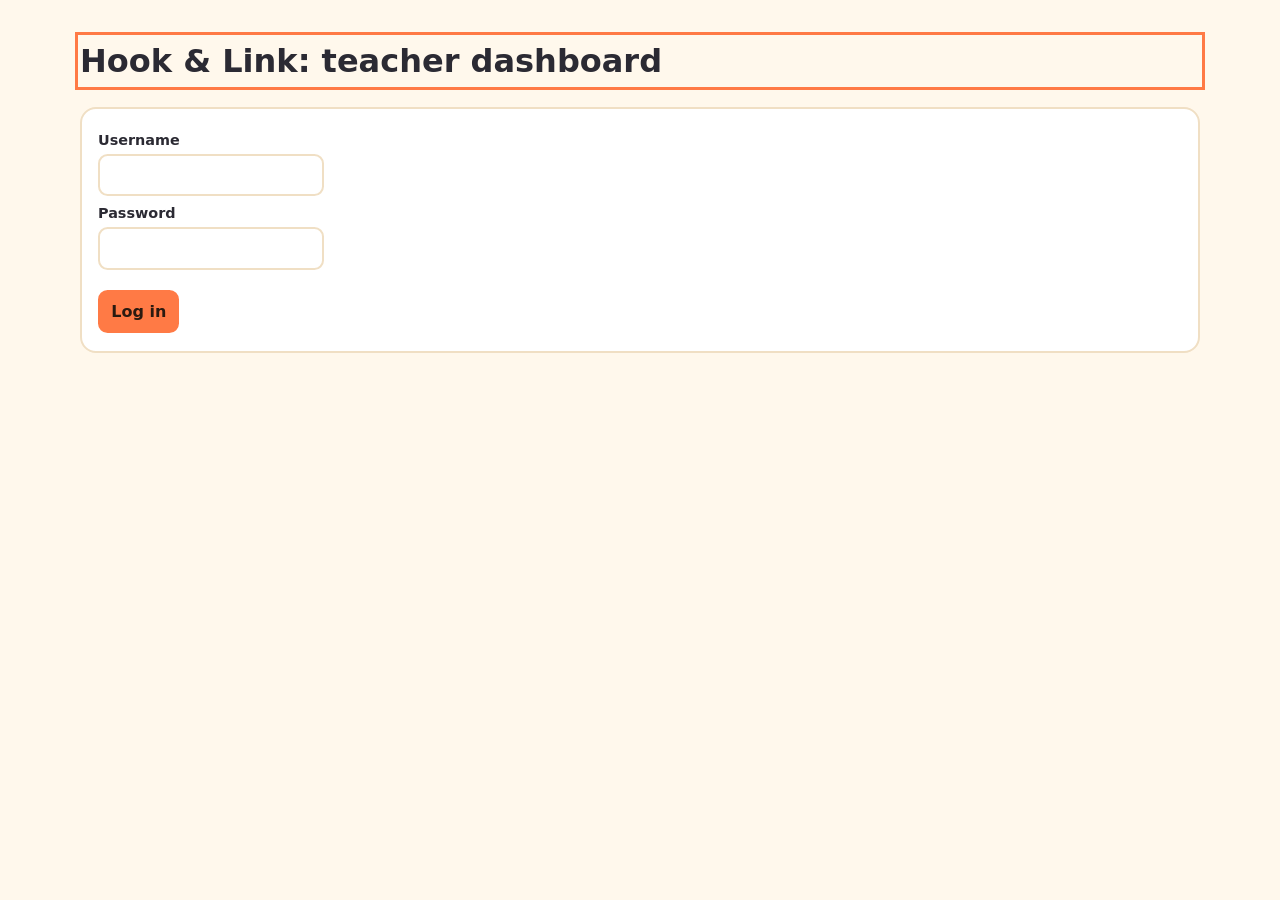
<file: public/teacher.html>
<!DOCTYPE html><html lang="en"><head><meta charset="utf-8"><title>Hook &amp; Link: teacher dashboard</title><meta name="viewport" content="width=device-width, initial-scale=1, viewport-fit=cover">
<style>
:root{box-sizing:border-box;--bg:#fff8ec;--card:#fff;--ink:#2b2a33;--mut:#6b6a75;--pri:#ff7a45;--ln:#f0dfc4;--bb:#d64545;--gb:#2e9e4f;--mk:#fff3d1}
@media (prefers-color-scheme:dark){:root{--bg:#1e1c24;--card:#2a2833;--ink:#f3f1f7;--mut:#b4b1c0;--ln:#403d4d;--mk:#463a14}}
*{box-sizing:inherit}body{margin:0;background:var(--bg);color:var(--ink);font:1rem/1.5 system-ui,sans-serif}main{max-width:72rem;margin:0 auto;padding:1rem;padding-top:calc(1rem + env(safe-area-inset-top,0px))}
.card{background:var(--card);border:2px solid var(--ln);border-radius:1rem;padding:1rem;margin:.8rem 0;overflow-x:auto}table{border-collapse:collapse;width:100%}th,td{border-bottom:1px solid var(--ln);padding:.35rem .5rem;text-align:left;vertical-align:top}th{font-size:.85rem}td.n{white-space:nowrap}
input,select,button,textarea{font:inherit;color:inherit;padding:.45rem .7rem;border:2px solid var(--ln);border-radius:.6rem;background:var(--card);margin:.15rem 0}textarea{width:100%}input.w{width:100%}button{cursor:pointer}button.pri{background:var(--pri);border-color:var(--pri);color:#2b1a10;font-weight:700}button.sm{padding:.2rem .5rem;font-size:.9rem}button.dg{border-color:var(--bb);color:var(--bb)}
.tabs{display:flex;gap:.4rem;flex-wrap:wrap;margin:.5rem 0}.tabs button[aria-selected=true]{background:var(--pri);border-color:var(--pri);color:#2b1a10;font-weight:700}
.err{color:var(--bb)}.ok{color:var(--gb);font-weight:700}.mut{color:var(--mut)}mark{background:var(--mk);color:inherit;border-radius:.3rem;padding:0 .2rem}.tag{font-size:.8rem;border:1px solid var(--ln);border-radius:1rem;padding:0 .5rem}
.sr{position:absolute;left:-9999px}.g3{display:grid;gap:.8rem;grid-template-columns:repeat(auto-fit,minmax(20rem,1fr))}label{font-weight:600;font-size:.9rem;display:block;margin-top:.3rem}:focus-visible{outline:3px solid var(--pri);outline-offset:2px}h1:focus,h2:focus{outline:3px solid var(--pri)}
</style></head><body><main id="m"></main><script>
const $=id=>document.getElementById(id),M=$('m'),RK={1:'🌟 Ideal',2:'👍 Good',3:'🙂 Workable'},NM={ha:'Hook A',hb:'Hook B',hc:'Hook C',la:'Link A',lb:'Link B',lc:'Link C',x1:'Decoy 1',x2:'Decoy 2'};
let PD=null,T=null,ROLE='',WHO='',D=null,SL=null,TL=null,F='',TAB='results',E=null,CE=null,msg='';
try{T=sessionStorage.getItem('tt');ROLE=sessionStorage.getItem('tr')||'';WHO=sessionStorage.getItem('tw')||''}catch(e){}
const esc=s=>String(s??'').replace(/[&<>"]/g,c=>({'&':'&amp;','<':'&lt;','>':'&gt;','"':'&quot;'}[c]));
async function api(p,b){const r=await fetch('/api/admin/'+p,{method:b?'POST':'GET',headers:{'content-type':'application/json',...(T?{authorization:'Bearer '+T}:{})},body:b?JSON.stringify(b):undefined});const d=await r.json().catch(()=>({}));if(r.status===401&&T){out('Please log in again.');throw new Error('login')}if(!r.ok){const e=new Error(d.error||'Error');e.errors=d.errors;throw e}return d}
const foc=()=>{const h=M.querySelector('h1');if(h){h.tabIndex=-1;h.focus()}};
function out(m){T=null;try{sessionStorage.clear()}catch(e){}login(m)}
function login(m){M.innerHTML=`<h1>Hook &amp; Link: teacher dashboard</h1><div class="card"><label for="u">Username</label><input id="u" autocomplete="username"><label for="p">Password</label><input id="p" type="password" autocomplete="current-password"><p class="err" id="e" role="alert">${esc(m||'')}</p><button class="pri" id="go">Log in</button></div>`;foc();
 const go=async()=>{try{const d=await api('login',{user:$('u').value,password:$('p').value});T=d.token;ROLE=d.role;WHO=d.name;try{sessionStorage.setItem('tt',T);sessionStorage.setItem('tr',ROLE);sessionStorage.setItem('tw',WHO||'')}catch(e){}start()}catch(e){$('e').textContent=e.message}};$('go').onclick=go;$('p').onkeydown=e=>{if(e.key==='Enter')go()}}
async function start(){try{D=await api('hl-results');SL=(await api('hl-stories')).stories;PD=await api('plan-defaults');TL=ROLE==='admin'?(await api('teachers')).teachers:null}catch(e){if(e.message!=='login')login(e.message);return}draw()}
function shell(body){M.innerHTML=`<h1>🪝 Hook &amp; Link: ${ROLE==='admin'?'admin':'teacher'} dashboard</h1><nav class="tabs" aria-label="Sections">${[['results','Results'],['pupils','Pupils'],['stories','Stories'],['plan','Planning'],...(ROLE==='admin'?[['teachers','Teachers']]:[]),['password','Password']].map(([k,v])=>`<button role="tab" aria-selected="${TAB===k}" data-tab="${k}">${v}</button>`).join('')}<button id="lo">Log out</button></nav><p class="${msg.startsWith('!')?'err':'ok'}" role="status">${esc(msg.replace(/^!/,''))}</p>${body}`;msg='';foc();
 M.querySelectorAll('[data-tab]').forEach(b=>b.onclick=()=>{TAB=b.dataset.tab;E=null;draw()});$('lo').onclick=()=>out()}
const done=async(f,ok)=>{try{await f();msg=ok||'Saved.'}catch(e){if(e.message==='login')return;msg='!'+e.message}await start()};
const classes=()=>[...new Set(D.pupils.map(p=>(p.class||'').trim().toUpperCase()))].filter(Boolean).sort();
const inF=p=>!F||(p.class||'').trim().toUpperCase()===F;
const sel=()=>`<label for="cf">Class</label><select id="cf"><option value="">All my classes</option>${classes().map(c=>`<option ${c===F?'selected':''}>${esc(c)}</option>`).join('')}</select>`;
function draw(){({results:rRes,pupils:rPup,stories:rSto,plan:rPlan,teachers:rTea,password:rPw})[TAB]()}
/* ---------- results ---------- */
const S=n=>n?'⭐'.repeat(n)+`<span class="mut"> ${n}/3</span>`:'<span class="mut">–</span>';
function rRes(){const ps=D.pupils.filter(inF),ttl=id=>esc((D.stories.find(s=>s.id===id)||{title:'(removed story)'}).title);
 const avg=(m,id)=>{const v=ps.map(p=>p[m][id]).filter(Boolean);return v.length?(v.reduce((a,b)=>a+b,0)/v.length).toFixed(1)+` (${v.length})`:'–'};
 const tbl=m=>`<div class="card"><h2>${m==='hook'?'Spot the Hook':'Make the Link'}: stars per story</h2><table><tr><th>Pupil</th><th>Class</th>${D.stories.map(s=>`<th>${esc(s.title)}</th>`).join('')}</tr>${ps.map(p=>`<tr><td>${esc(p.username)}</td><td>${esc(p.class)}</td>${D.stories.map(s=>`<td class="n">${S(p[m][s.id])}</td>`).join('')}</tr>`).join('')||'<tr><td>No pupils yet.</td></tr>'}<tr><th colspan="2">Class average (pupils)</th>${D.stories.map(s=>`<th>${avg(m,s.id)}</th>`).join('')}</tr></table></div>`;
 const mxr=`<div class="card"><h2>Mixed Round</h2><p class="mut">Best stars, and cards right out of cards seen (all rounds).</p><table><tr><th>Pupil</th><th>Class</th><th>Best</th><th>Ideal-hook cards</th><th>Link-kind cards</th></tr>${ps.map(p=>`<tr><td>${esc(p.username)}</td><td>${esc(p.class)}</td><td class="n">${S(p.mix)}</td><td>${esc(p.mr)||'–'}</td><td>${esc(p.mk)||'–'}</td></tr>`).join('')||'<tr><td>No pupils yet.</td></tr>'}</table></div>`;
 const grp={};ps.forEach(p=>p.h.forEach(h=>(grp[h]=grp[h]||[]).push(p.username)));
 const nx=Object.keys(D.hints).filter(h=>grp[h]).map(h=>`<tr><td><b>${esc(D.hints[h][0])}</b></td><td>${grp[h].map(esc).join(', ')}</td><td>${esc(D.hints[h][1])}</td></tr>`).join('');
 const agg=rows=>{const o={};rows.filter(r=>!F||r.cls===F).forEach(r=>{const k=[r.mode,r.story,r.text,r.r].join('|');o[k]=o[k]||{...r,n:0,pupils:0};o[k].n+=r.n;o[k].pupils+=r.pupils});return Object.values(o).sort((a,b)=>b.n-a.n).slice(0,15)};
 const mk=agg(D.mistakes).map(x=>`<tr><td>${x.mode==='hook'?'Spot the Hook':'Make the Link'}</td><td>${ttl(x.story)}</td><td>"${esc(x.text)}"</td><td>${x.r==='link'?'a link tapped as a hook':'not a '+x.mode}</td><td>${x.n} taps, ${x.pupils} pupils</td></tr>`).join('');
 const kd=agg(D.kinds).map(x=>`<tr><td>${ttl(x.story)}</td><td>"${esc(x.text)}"</td><td>${x.n} times, ${x.pupils} pupils</td></tr>`).join('');
 shell(`<div class="card">${sel()} <button id="csv">Download CSV</button></div><div class="card"><h2>Suggested next steps</h2><p class="mut">Based on each pupil's attempts. Use it to group pupils for reteaching.</p><table><tr><th>Pattern</th><th>Pupils</th><th>Try this</th></tr>${nx||'<tr><td colspan="3">No patterns yet.</td></tr>'}</table></div>${tbl('hook')}${tbl('link')}${mxr}<div class="card"><h2>Details pupils tap most by mistake</h2><table><tr><th>Game</th><th>Story</th><th>Detail</th><th>Mistake</th><th>How often</th></tr>${mk||'<tr><td>None recorded yet.</td></tr>'}</table></div><div class="card"><h2>Right detail, wrong kind of link</h2><table><tr><th>Story</th><th>Detail</th><th>How often</th></tr>${kd||'<tr><td>None recorded yet.</td></tr>'}</table></div>`);
 $('cf').onchange=e=>{F=e.target.value;draw()};
 $('csv').onclick=()=>{const q=v=>'"'+String(v??'').replace(/"/g,'""')+'"',rows=[['pupil','class','mode',...D.stories.map(s=>s.title)]];ps.forEach(p=>['hook','link'].forEach(m=>rows.push([p.username,p.class,m,...D.stories.map(s=>p[m][s.id]||'')])));const a=document.createElement('a');a.href=URL.createObjectURL(new Blob([rows.map(r=>r.map(q).join(',')).join('\n')],{type:'text/csv'}));a.download='hook-and-link-results.csv';a.click()}}
/* ---------- pupils ---------- */
function rPup(){const ps=D.pupils.filter(inF),tot=p=>Object.values(p.hook).concat(Object.values(p.link)).reduce((a,b)=>a+b,0);
 shell(`<div class="card">${sel()}<table><tr><th>Pupil</th><th>Class</th><th>Stars</th><th>Last played</th><th></th></tr>${ps.map(p=>`<tr><td>${esc(p.username)}</td><td>${esc(p.class)}</td><td>${tot(p)}</td><td>${esc(p.last||'never')}</td><td class="n"><button class="sm" data-pin="${esc(p.username)}">Reset PIN</button> <button class="sm dg" data-del="${esc(p.username)}">Delete</button></td></tr>`).join('')||'<tr><td>No pupils in your classes yet.</td></tr>'}</table></div>`);
 $('cf').onchange=e=>{F=e.target.value;draw()};
 M.querySelectorAll('[data-pin]').forEach(b=>b.onclick=()=>{const u=b.dataset.pin,p=prompt('New PIN for '+u+' (4 to 8 digits)');if(p)done(()=>api('reset-pin',{username:u,pin:p}),'PIN changed for '+u)});
 M.querySelectorAll('[data-del]').forEach(b=>b.onclick=()=>{const u=b.dataset.del;if(confirm('Delete '+u+' and all their results? This cannot be undone.'))done(()=>api('delete-pupil',{username:u}),u+' deleted')})}
/* ---------- stories ---------- */
function rSto(){if(CE)return cEditor();if(E)return editor();
 shell(`<div class="card"><p>${ROLE==='admin'?'You can edit every story.':'You can edit stories you create. Use Copy to start from any story.'} Hidden stories disappear from pupils' lists but keep their results.</p><button class="pri" id="new">+ New story</button> <button class="pri" id="newc">+ New classic story</button><table><tr><th>#</th><th>Story</th><th>Source</th><th>Status</th><th></th></tr>${SL.map((s,i)=>`<tr><td>${i+1}</td><td>${esc(s.title)}</td><td><span class="tag">${s.source==='custom'?'By '+esc(s.author_name||'teacher'):s.source==='edited'?'Built-in (edited)':'Built-in'}</span></td><td>${s.active?'Visible':'<b>Hidden</b>'}</td><td class="n"><button class="sm" data-cp="${s.id}">Copy</button> ${s.canEdit?`<button class="sm" data-ed="${s.id}">Edit</button> <button class="sm" data-hd="${s.id}">${s.active?'Hide':'Show'}</button> ${s.source==='builtin'?'':`<button class="sm dg" data-rm="${s.id}">${s.source==='edited'?'Restore original':'Delete'}</button>`}`:''}</td></tr>`).join('')}</table></div>`);
 const get=id=>SL.find(s=>s.id===id);
 $('new').onclick=()=>{E={id:'',title:'',text:'',areas:{},decoys:{}};draw()};
 $('newc').onclick=()=>{CE=emptyC();draw()};
 M.querySelectorAll('[data-cp]').forEach(b=>b.onclick=()=>{const s=get(b.dataset.cp);if(s.type==='classic')return openC(s.id,true);E={id:'',title:s.title+' (copy)',text:s.text,areas:Object.fromEntries(s.areas.map(a=>[a.area,a])),decoys:{...s.decoys}};draw()});
 M.querySelectorAll('[data-ed]').forEach(b=>b.onclick=()=>{const s=get(b.dataset.ed);if(s.type==='classic')return openC(s.id,false);E={id:s.id,title:s.title,text:s.text,areas:Object.fromEntries(s.areas.map(a=>[a.area,a])),decoys:{...s.decoys}};draw()});
 M.querySelectorAll('[data-hd]').forEach(b=>b.onclick=()=>{const s=get(b.dataset.hd);done(()=>api('hl-story-active',{id:s.id,active:!s.active}),s.active?'Story hidden':'Story visible')});
 M.querySelectorAll('[data-rm]').forEach(b=>b.onclick=()=>{const s=get(b.dataset.rm);if(confirm(s.source==='edited'?'Restore the original built-in version?':'Delete "'+s.title+'" and its results? This cannot be undone.'))done(()=>api('hl-story-delete',{id:s.id}),'Done')})}
const AREA=l=>{const a=E.areas[l]||{};const U=l.toUpperCase();return `<div class="card" data-area="${l}"><h3>Area ${U}</h3><p class="mut" id="ph${l}"></p><label for="rk${l}">Rank</label><select id="rk${l}"><option value="">Choose…</option>${[1,2,3].map(r=>`<option value="${r}" ${+a.rank===r?'selected':''}>${RK[r]}</option>`).join('')}</select><label for="kd${l}">Kind of link</label><select id="kd${l}"><option value="">Choose…</option>${['object','action','feeling','words'].map(k=>`<option ${a.kind===k?'selected':''}>${k}</option>`).join('')}</select><label for="me${l}">Memory (the flashback; its FIRST sentence is shown to pupils as the clue in Spot the Hook, so make it say what happened)</label><textarea id="me${l}" rows="3">${esc(a.memory)}</textarea><label for="wh${l}">Why Hook ${U} is a hook</label><input class="w" id="wh${l}" value="${esc(a.wh)}"><label for="wr${l}">Why it has this rank</label><input class="w" id="wr${l}" value="${esc(a.wr)}"><label for="wl${l}">Why Link ${U} is a link</label><input class="w" id="wl${l}" value="${esc(a.wl)}"><label for="bk${l}">Back to now: how the flashback changes the character</label><textarea id="bk${l}" rows="2">${esc(a.back)}</textarea></div>`};
function editor(){shell(`<details class="card" ${E.id?'':'open'}><summary><b>How to write a good story</b> (read this first)</summary><ol><li><b>Start with the choice.</b> Write 100 to 150 words with one problem the character must act on, and an ending that shows what they chose. Use short P3/4 sentences.</li><li><b>Plan three different memories</b> that all connect to that same problem or lesson. Each memory is one or two sentences. Pupils pick ONE hook, so the first sentence of each memory must tell them what memory it opens. Add a "back to now" line for each, showing how the flashback changed the character.</li><li><b>Put the three hooks before the problem peaks.</b> Strong hooks are a personal object or a sense (smell, sound, taste, touch), written as the character's own: "her blue swimming goggles", not "goggles". A place is the weakest hook.</li><li><b>Put the three links after, in the resolution.</b> Use a different kind for each area (same object, action, feeling or words). Mark a whole short phrase, such as a full action, not one word.</li><li><b>Rank them honestly.</b> Ideal: an object or sense at the exact moment of choice, and its memory changes what the character does. Good: a real hook, but weaker timing or a less central memory. Workable: a broad hook, or a link that is only a feeling. Write the reasons for pupils to read.</li><li><b>Add two decoys.</b> Ordinary details that tempt but connect to no memory (a passing bus, a ticking clock). Never leave an unmarked detail that could be a hook, or pupils will be marked wrong for a fair answer.</li><li><b>Check it aloud.</b> At each hook: could the character pause and remember? At each link: does the memory clearly tie back?</li></ol></details><div class="card"><h2>${E.id?'Edit story':'New story'}</h2><p><b>1.</b> Write the whole story. <b>2.</b> Select words, then press a marker button to mark them. Press a marker with nothing selected to remove it. <b>3.</b> Fill in the three areas and two decoys.</p><p class="mut">Ranks: 🌟 Ideal = a personal object or sense, noticed just when the character must choose, with a link that carries the lesson. 👍 Good = a real hook, but weaker timing or a less central memory. 🙂 Workable = a broad hook such as a place, or a link that is only a feeling. Each hook must come before its link. If you change the wording of a story pupils have played, old mistake counts may point to different words.</p>
 <label for="ti">Title</label><input class="w" id="ti" value="${esc(E.title)}" maxlength="40"><label for="tx">Story (blank line = new paragraph)</label><textarea id="tx" rows="10">${esc(E.text)}</textarea>
 <div role="group" aria-label="Markers" class="tabs">${Object.entries(NM).map(([k,v])=>`<button class="sm" data-mk="${k}">${v}</button>`).join('')}</div><h3>Preview</h3><div class="card" id="pv" aria-live="polite"></div></div>
 <div class="g3">${['a','b','c'].map(AREA).join('')}</div><div class="card"><h3>Decoys (details that are NOT hooks)</h3><label for="d1">Why Decoy 1 is not a hook</label><input class="w" id="d1" value="${esc(E.decoys.x1)}"><label for="d2">Why Decoy 2 is not a hook</label><input class="w" id="d2" value="${esc(E.decoys.x2)}"></div>
 <div class="card"><h3>Checks</h3><ul id="er" aria-live="polite"></ul><button class="pri" id="sv">Save story</button> <button id="cn">Cancel</button></div>`);
 const ta=$('tx');let tm=0;
 const collect=()=>({id:E.id,title:$('ti').value,text:ta.value,areas:['a','b','c'].map(l=>({area:l,rank:$('rk'+l).value,kind:$('kd'+l).value,memory:$('me'+l).value,wh:$('wh'+l).value,wr:$('wr'+l).value,wl:$('wl'+l).value,back:$('bk'+l).value})),decoys:{x1:$('d1').value,x2:$('d2').value}});
 const prev=()=>{const t=ta.value;$('pv').innerHTML=esc(t).replace(/\[(\w+)\|([^\]]+)\]/g,(m,id,x)=>`<mark><b>${NM[id]||esc(id)}:</b> ${x}</mark>`).replace(/\n/g,'<br>');['a','b','c'].forEach(l=>{const h=t.match(new RegExp('\\[h'+l+'\\|([^\\]]+)\\]')),k=t.match(new RegExp('\\[l'+l+'\\|([^\\]]+)\\]'));$('ph'+l).innerHTML=`Hook: <b>${h?esc(h[1]):'not marked'}</b><br>Link: <b>${k?esc(k[1]):'not marked'}</b>`})};
 const chk=async()=>{prev();try{const r=await api('hl-story-check',{story:collect()});$('er').innerHTML=r.errors.length?r.errors.map(x=>`<li class="err">${esc(x)}</li>`).join(''):'<li class="ok">Everything is ready to save.</li>'}catch(e){}};
 const later=()=>{clearTimeout(tm);tm=setTimeout(chk,500)};
 M.querySelectorAll('input,textarea,select').forEach(x=>x.addEventListener('input',later));
 M.querySelectorAll('[data-mk]').forEach(b=>b.onclick=()=>{const id=b.dataset.mk,a=ta.selectionStart,z=ta.selectionEnd,v=ta.value,re=new RegExp('\\['+id+'\\|([^\\]]+)\\]');let t;
  if(a===z){t=v.replace(re,'$1')}else{const s=v.slice(a,z);if(/[\[\]|]/.test(s)){alert('Select plain words only, not text that is already marked.');return}t=(v.slice(0,a)+'\u0001'+s+'\u0002'+v.slice(z)).replace(re,'$1').replace('\u0001','['+id+'|').replace('\u0002',']')}
  ta.value=t;ta.focus();later();prev()});
 $('cn').onclick=()=>{E=null;draw()};
 $('sv').onclick=async()=>{try{await api('hl-story-save',{story:collect()});E=null;msg='Story saved.';await start()}catch(e){if(e.message==='login')return;$('er').innerHTML=(e.errors||[e.message]).map(x=>`<li class="err">${esc(x)}</li>`).join('')}};
 chk()}
/* ---------- classic story editor (v1.0) ---------- */
const STG=['Trigger','Problem','Resolution','Lesson'],KDL={object:'Object (a thing)',action:'Action (something done)',feeling:'Feeling',words:'Words (said or thought)'};
const emptyC=()=>({id:'',title:'',before:'',paras:['','','',''],after:'',areas:['a','b','c'].map((l,i)=>({area:l,hook:'',detail:'',link:'',ldetail:'',kind:['words','action','feeling'][i],rank:i+1,lrank:i+1,wh:'',wr:'',wl:'',wlr:''})),decoys:[{phrase:'',why:''},{phrase:'',why:''}]});
async function openC(id,copy){try{const r=await api('hl-classic-form',{id,copy});CE=r.form;draw()}catch(e){if(e.message!=='login')alert(e.message)}}
function cEditor(){const F=CE,I=(id,l,v,n=80)=>`<label for="${id}">${l}</label><input class="w" id="${id}" value="${esc(v||'')}" maxlength="${n}">`,T=(id,l,v,r=3,n=500)=>`<label for="${id}">${l}</label><textarea id="${id}" rows="${r}" maxlength="${n}">${esc(v||'')}</textarea>`,SEL=(id,l,v,o)=>`<label for="${id}">${l}</label><select id="${id}">${o.map(([k,t])=>`<option value="${k}" ${String(v)===String(k)?'selected':''}>${t}</option>`).join('')}</select>`,RK3=[[1,'1 Ideal'],[2,'2 Good'],[3,'3 Workable']];
 shell(`<details class="card" ${F.id?'':'open'}><summary><b>How a classic story works</b> (read this first)</summary><ol><li><b>The flashback is the main story.</b> Write it in four short paragraphs: Trigger (what starts it), Problem (it gets harder), Resolution (how it ends) and Lesson (what the character learned). Start in the past perfect (<i>had</i> + verb).</li><li><b>Write the opening and closing scenes</b> in the main story, before and after the flashback.</li><li><b>Hooks</b> are details in the opening that repeat words from the Trigger or Problem. <b>Links</b> are details in the closing that repeat words from the Resolution or Lesson and show change.</li><li><b>Type each phrase exactly</b> as it appears (copy and paste). Each phrase must appear only once in its part.</li><li><b>Rank</b> the three hooks 1, 2, 3 and the three links 1, 2, 3, each once. Explain each rank. The best answer does not have to be the same kind each time.</li></ol></details>
 <div class="card"><h2>${F.id?'Edit':'New'} classic story</h2>${I('ct','Title',F.title,40)}${T('cb','Opening scene (main story, before the flashback)',F.before)}</div>
 <div class="card"><h2>The flashback (the main story)</h2>${STG.map((n,i)=>T('cp'+i,n+' paragraph',F.paras[i],3,400)).join('')}</div>
 <div class="card">${T('ca','Closing scene (main story, after the flashback)',F.after)}</div>
 <div class="g3">${F.areas.map((a,i)=>{const l='abc'[i];return `<div class="card"><h3>Area ${l.toUpperCase()}</h3>${I('hk'+l,'Hook: exact words in the opening',a.hook)}${I('dt'+l,'Hook detail: exact words in the Trigger or Problem',a.detail)}${I('lk'+l,'Link: exact words in the closing',a.link)}${I('ld'+l,'Link detail: exact words in the Resolution or Lesson',a.ldetail)}${SEL('kd'+l,'What does the link repeat?',a.kind,Object.entries(KDL))}${SEL('rk'+l,'Hook rank',a.rank,RK3)}${SEL('lr'+l,'Link rank',a.lrank,RK3)}${I('wh'+l,'Why the hook points to the flashback',a.wh,220)}${I('wr'+l,'Why this hook has this rank',a.wr,220)}${I('wl'+l,'Why the link ties back',a.wl,220)}${I('wlr'+l,'Why this link has this rank',a.wlr,220)}</div>`}).join('')}</div>
 <div class="card"><h3>Decoys (details in the flashback that the opening and closing do NOT repeat)</h3>${[0,1].map(i=>I('dp'+i,`Decoy ${i+1}: exact words in the flashback`,F.decoys[i].phrase)+I('dw'+i,`Why decoy ${i+1} is not repeated`,F.decoys[i].why,200)).join('')}</div>
 <div class="card"><h3>Checks</h3><ul id="er" aria-live="polite"></ul><button class="pri" id="sv">Save story</button> <button id="cn">Cancel</button></div>`);
 const v=id=>$(id).value,collect=()=>({id:F.id,title:v('ct'),before:v('cb'),paras:STG.map((_,i)=>v('cp'+i)),after:v('ca'),areas:['a','b','c'].map(l=>({hook:v('hk'+l),detail:v('dt'+l),link:v('lk'+l),ldetail:v('ld'+l),kind:v('kd'+l),rank:v('rk'+l),lrank:v('lr'+l),wh:v('wh'+l),wr:v('wr'+l),wl:v('wl'+l),wlr:v('wlr'+l)})),decoys:[0,1].map(i=>({phrase:v('dp'+i),why:v('dw'+i)}))});
 let tm=0;const chk=async()=>{try{const r=await api('hl-classic-check',{form:collect()});$('er').innerHTML=r.errors.length?r.errors.map(x=>`<li class="err">${esc(x)}</li>`).join(''):'<li class="ok">Everything is ready to save.</li>'}catch(e){}};
 M.querySelectorAll('input,textarea,select').forEach(x=>x.addEventListener('input',()=>{clearTimeout(tm);tm=setTimeout(chk,600)}));
 $('cn').onclick=()=>{CE=null;draw()};
 $('sv').onclick=async()=>{try{await api('hl-classic-save',{form:collect()});CE=null;msg='Story saved.';await start()}catch(e){if(e.message==='login')return;$('er').innerHTML=(e.errors||[e.message]).map(x=>`<li class="err">${esc(x)}</li>`).join('')}};
 chk()}
/* ---------- planning (v0.6) ---------- */
function rPlan(){const sel=(cur,blank)=>`<option value="" ${cur===''?'selected':''}>${blank}</option>${Object.entries(PD.shapes).map(([k,v])=>`<option value="${k}" ${cur===k?'selected':''}>${v.icon} ${esc(v.name)}</option>`).join('')}`,nm=k=>k&&PD.shapes[k]?PD.shapes[k].name:'Story mountain (built-in)';
 shell(`<div class="card"><h2>Which shape do pupils see first?</h2><p>Pupils can choose between the story mountain and the 8-point story arc themselves, at any time. These settings only decide what they see before they choose. A pupil's own choice always wins.</p><p class="mut">Order used: the pupil's own choice, then the class setting, then the school setting, then the story mountain.</p>
 <table><tr><th>Class</th><th>Starting shape</th></tr><tr><td><b>School</b> (all classes)</td><td>${PD.canSchool?`<label for="ps" class="sr">School starting shape</label><select id="ps">${sel(PD.school,'Story mountain (built-in)')}</select>`:esc(nm(PD.school))}</td></tr>${PD.classes.map((c,i)=>`<tr><td>${esc(c.class)}</td><td><label for="pc${i}" class="sr">Starting shape for ${esc(c.class)}</label><select id="pc${i}" data-c="${esc(c.class)}">${sel(c.shape,'Use the school setting')}</select></td></tr>`).join('')||'<tr><td colspan="2">No classes yet. A class appears here once pupils register with it.</td></tr>'}</table></div>
 <div class="card"><h2>The two shapes</h2>${Object.values(PD.shapes).map(S=>`<details><summary><b>${S.icon} ${esc(S.name)}</b> (${S.parts.length} parts)</summary><ol>${S.parts.map(x=>`<li><b>${esc(x.n)}.</b> ${esc(x.t)}</li>`).join('')}</ol><p class="mut">${esc(S.fit)}</p></details>`).join('')}<p class="mut">After each story, pupils see roughly where their hooks or links sit on their shape. This is worked out from where the marked phrase falls in the text, so treat it as a guide.</p></div>`);
 const set=(c,v)=>done(()=>api('plan-default',{class:c,shape:v}),'Saved.');
 M.querySelectorAll('[data-c]').forEach(x=>x.onchange=()=>set(x.dataset.c,x.value));const ps=$('ps');if(ps)ps.onchange=()=>set('*',ps.value)}
/* ---------- teachers (admin) ---------- */
function rTea(){shell(`<div class="card"><h2>Teacher accounts</h2><table><tr><th>Username</th><th>Classes</th><th></th></tr>${TL.map(t=>`<tr><td>${esc(t.username)}</td><td>${t.classes.map(esc).join(', ')||'<span class="mut">none yet</span>'}</td><td class="n"><button class="sm" data-cls="${esc(t.username)}">Set classes</button> <button class="sm" data-rp="${esc(t.username)}">Reset password</button> <button class="sm dg" data-dt="${esc(t.username)}">Delete</button></td></tr>`).join('')||'<tr><td>No teachers yet.</td></tr>'}</table><p class="mut">Teachers only see the classes you assign. Known pupil classes: ${classes().map(esc).join(', ')||'none yet'}.</p></div><div class="card"><h3>Add a teacher</h3><label for="nu">Username</label><input id="nu" autocomplete="off"><label for="np">Password (8+ characters)</label><input id="np" type="password" autocomplete="new-password"><br><button class="pri" id="ad">Create teacher</button></div>`);
 $('ad').onclick=()=>done(()=>api('teacher-create',{username:$('nu').value,password:$('np').value}),'Teacher created. Now set their classes.');
 M.querySelectorAll('[data-cls]').forEach(b=>b.onclick=()=>{const u=b.dataset.cls,c=prompt('Classes for '+u+', separated by commas (e.g. 4A, 4B)',(TL.find(t=>t.username===u).classes||[]).join(', '));if(c!==null)done(()=>api('teacher-classes',{username:u,classes:c.split(',')}),'Classes updated')});
 M.querySelectorAll('[data-rp]').forEach(b=>b.onclick=()=>{const u=b.dataset.rp,p=prompt('New password for '+u+' (8+ characters)');if(p)done(()=>api('teacher-reset',{username:u,password:p}),'Password reset')});
 M.querySelectorAll('[data-dt]').forEach(b=>b.onclick=()=>{const u=b.dataset.dt;if(confirm('Delete teacher '+u+'? Their pupils and results are not affected.'))done(()=>api('teacher-delete',{username:u}),'Teacher deleted')})}
function rPw(){if(ROLE==='admin')return shell('<div class="card"><p>The super admin password is a Cloudflare secret (<code>admin_user</code> / <code>admin_password</code>). Change it in the Cloudflare dashboard.</p></div>');
 shell(`<div class="card"><h2>Change password</h2><label for="op">Current password</label><input id="op" type="password" autocomplete="current-password"><label for="pw">New password (8+ characters)</label><input id="pw" type="password" autocomplete="new-password"><br><button class="pri" id="cp">Change password</button></div>`);
 $('cp').onclick=()=>done(()=>api('change-password',{old:$('op').value,password:$('pw').value}),'Password changed')}
T?start():login();
</script></body></html>
</file>
